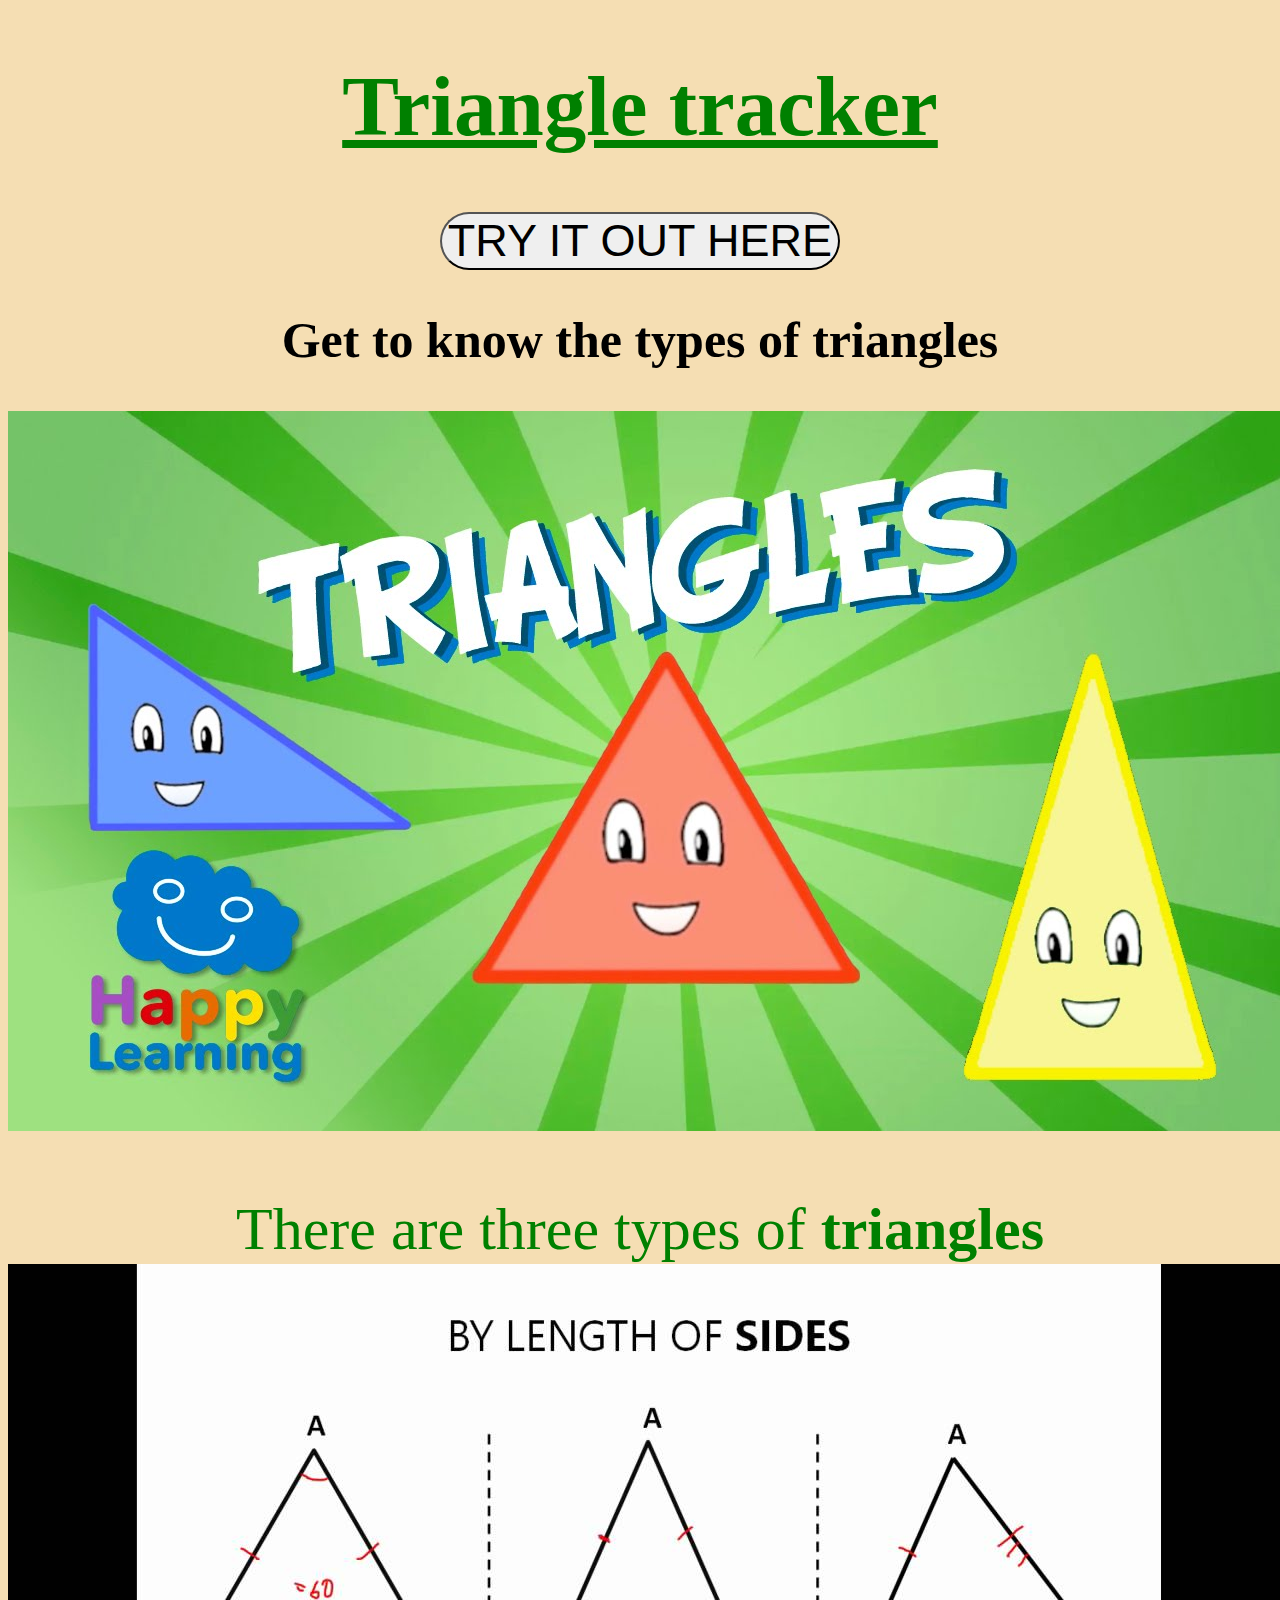
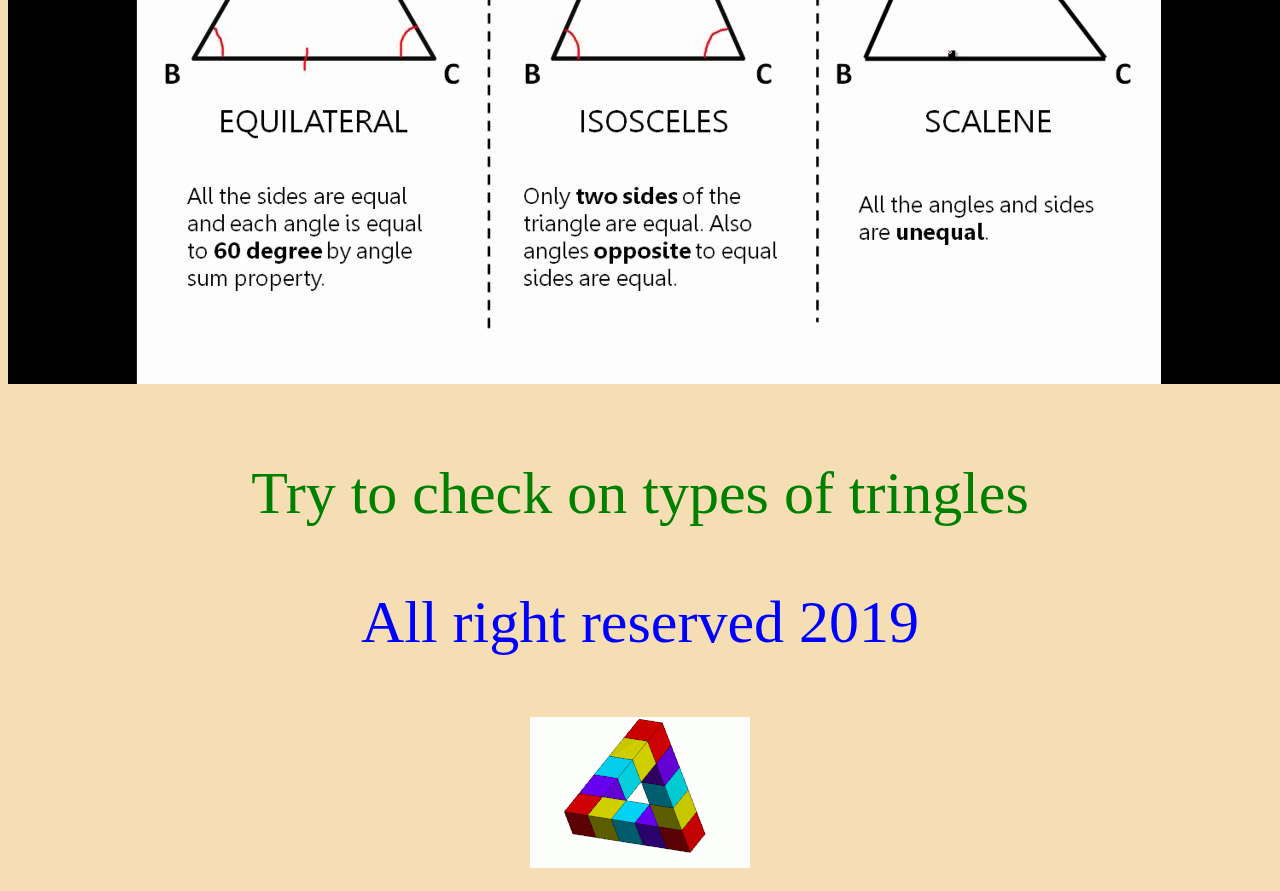
<file: index.html>
<!DOCTYPE html>
<html>
  <head>
    <title>Triangletracker</title>
    <link href="csstriangle/triangle.css" rel="stylesheet" type ="text/css">
  </head>
  <body>
    <h1><u>Triangle tracker</u></h1>
    <button type class ="mon" ="button" onclick="findOut()" name="button">TRY IT OUT HERE</button>
      <h2>Get to know the types of triangles</h2>
      <img  class="win" src="images/jun.jpg">
      <div class="menu">
      <P>There are three types of <strong>triangles</strong>
        <img src="images/john.jpg">
        <p>Try to check on types of tringles</p>
        <span style="color: blue">
        <p>All right reserved 2019</p>
      </span>
        <img src="images/pun.jpg">
    </div>
    <script src="./js/triangle.js"></script>
    </body>
  </html>
</file>
<file: csstriangle/triangle.css>
h1 {
  text-align: center;
  font-size: 85px;
  color: green;
}
html {
  background-color: wheat;
  background-image: (/home/andrew/Downloads/pexels-photo-207171.jpeg);
}
.menu {
  text-align: center;
  font-size: 60px;
  color:green
}
h2 {
  font-size: 50px
}
img pun {
  float: right;
}
body{
  text-align: center;
}
.mon {
font-size: 45px;
border-radius:40px
}
</file>
